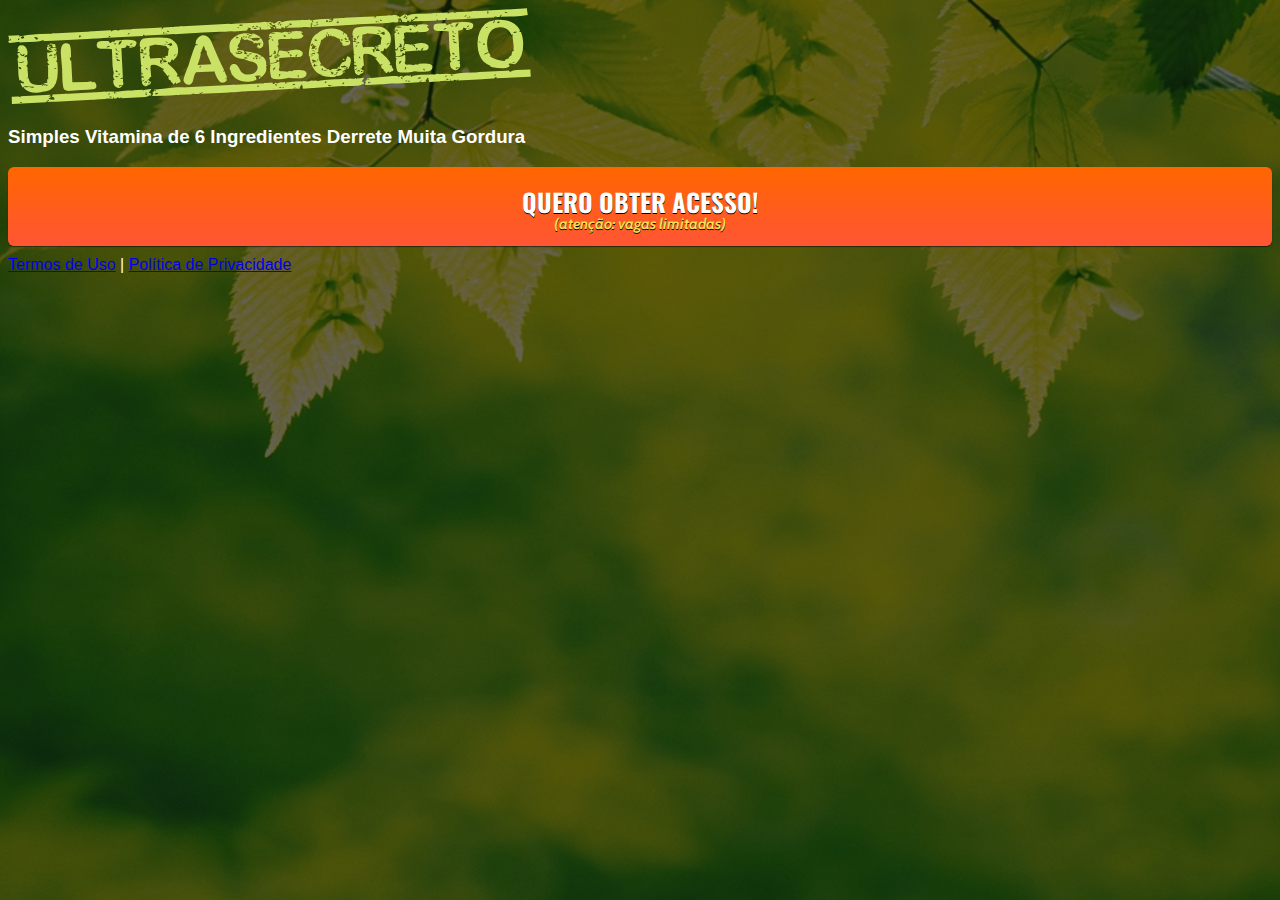
<file: index.html>
<!DOCTYPE html>
<html lang="pt-br">
  <head>
    <meta charset="utf-8">
    <meta name="viewport" content="width=device-width, initial-scale=1, shrink-to-fit=no">

    <link rel="stylesheet" href="https://stackpath.bootstrapcdn.com/bootstrap/4.1.3/css/bootstrap.min.css" integrity="sha384-MCw98/SFnGE8fJT3GXwEOngsV7Zt27NXFoaoApmYm81iuXoPkFOJwJ8ERdknLPMO" crossorigin="anonymous">

    <link rel="preconnect" href="https://fonts.googleapis.com">
    <link rel="preconnect" href="https://fonts.gstatic.com" crossorigin>
    <link href="https://fonts.googleapis.com/css2?family=Cabin:ital,wght@0,400;0,500;0,600;0,700;1,400;1,500;1,600;1,700&family=Dosis:wght@200;300;400;500;600;700;800&family=Oswald:wght@200;300;400;500;600;700&family=Signika:wght@300;400;500;600;700&display=swap" rel="stylesheet">

    <link rel="stylesheet" href="./assets/css/com.css">

    <!-- Título da Página -->
    <title>Protocolo Zero Barriga</title>
    
    <style type="text/css">
      body {
        color: white;
        background-image: url("assets/img/bg.jpeg");
        background-color: rgba(0, 0, 0, 0.6);
        background-position: center;
        background-size: cover;
        background-attachment: fixed;
        background-blend-mode: darken;
      }
    </style>

  </head>
  <body>
    
    <header class="py-4">
      <div class="container">
        <div class="row justify-content-center">
          <div class="col-lg-8 text-center">
            <!-- Imagem Ultrasecreto -->
            <img class="img-fluid" src="./assets/img/ultrasecreto.svg">

            <!-- Headline -->
            <h3 class="my-4"><b>Simples Vitamina de 6 Ingredientes Derrete Muita Gordura</b></h3>

            <!-- VSL -->
            <script type="text/javascript" id="scr_6226ac18aa8f7e000965d88e">var s=document.createElement("script");s.src="https://cdn.converteai.net/8b03b5e9-1e95-4b45-9063-037ac9b350ab/players/6226ac18aa8f7e000965d88e/player.js",s.async=!0,document.head.appendChild(s);</script>

            <!-- Botão -->
            <div id="cta1" class="mt-4 d-none">
              <a href="https://pay.kiwify.com.br/8yj82EU" class="a-btn" style="text-decoration: none;">
                <span class="span-btn">QUERO OBTER ACESSO!</span>
                <span class="span-btn2">(atenção: vagas limitadas)</span>
              </a>
            </div>

            <!-- Termos de Uso e Política de Privacidade -->
            <div class="text-white mt-4"><a href="termos.html" class="text-white">Termos de Uso</a> | <a href="privacidade.html" class="text-white">Política de Privacidade</a></div>
          </div>
        </div>
      </div>
    </header>

    <script type="text/javascript">
      setTimeout(() => {document.getElementById("cta1").classList.remove("d-none")}, 1637000); // temporização da Call to Action (em milissegundos)
    </script>

    <script src="https://code.jquery.com/jquery-3.3.1.slim.min.js" integrity="sha384-q8i/X+965DzO0rT7abK41JStQIAqVgRVzpbzo5smXKp4YfRvH+8abtTE1Pi6jizo" crossorigin="anonymous"></script>
    <script src="https://cdnjs.cloudflare.com/ajax/libs/popper.js/1.14.3/umd/popper.min.js" integrity="sha384-ZMP7rVo3mIykV+2+9J3UJ46jBk0WLaUAdn689aCwoqbBJiSnjAK/l8WvCWPIPm49" crossorigin="anonymous"></script>
    <script src="https://stackpath.bootstrapcdn.com/bootstrap/4.1.3/js/bootstrap.min.js" integrity="sha384-ChfqqxuZUCnJSK3+MXmPNIyE6ZbWh2IMqE241rYiqJxyMiZ6OW/JmZQ5stwEULTy" crossorigin="anonymous"></script>
    <script src="./assets/js/com.js"></script>
  </body>
</html>
</file>
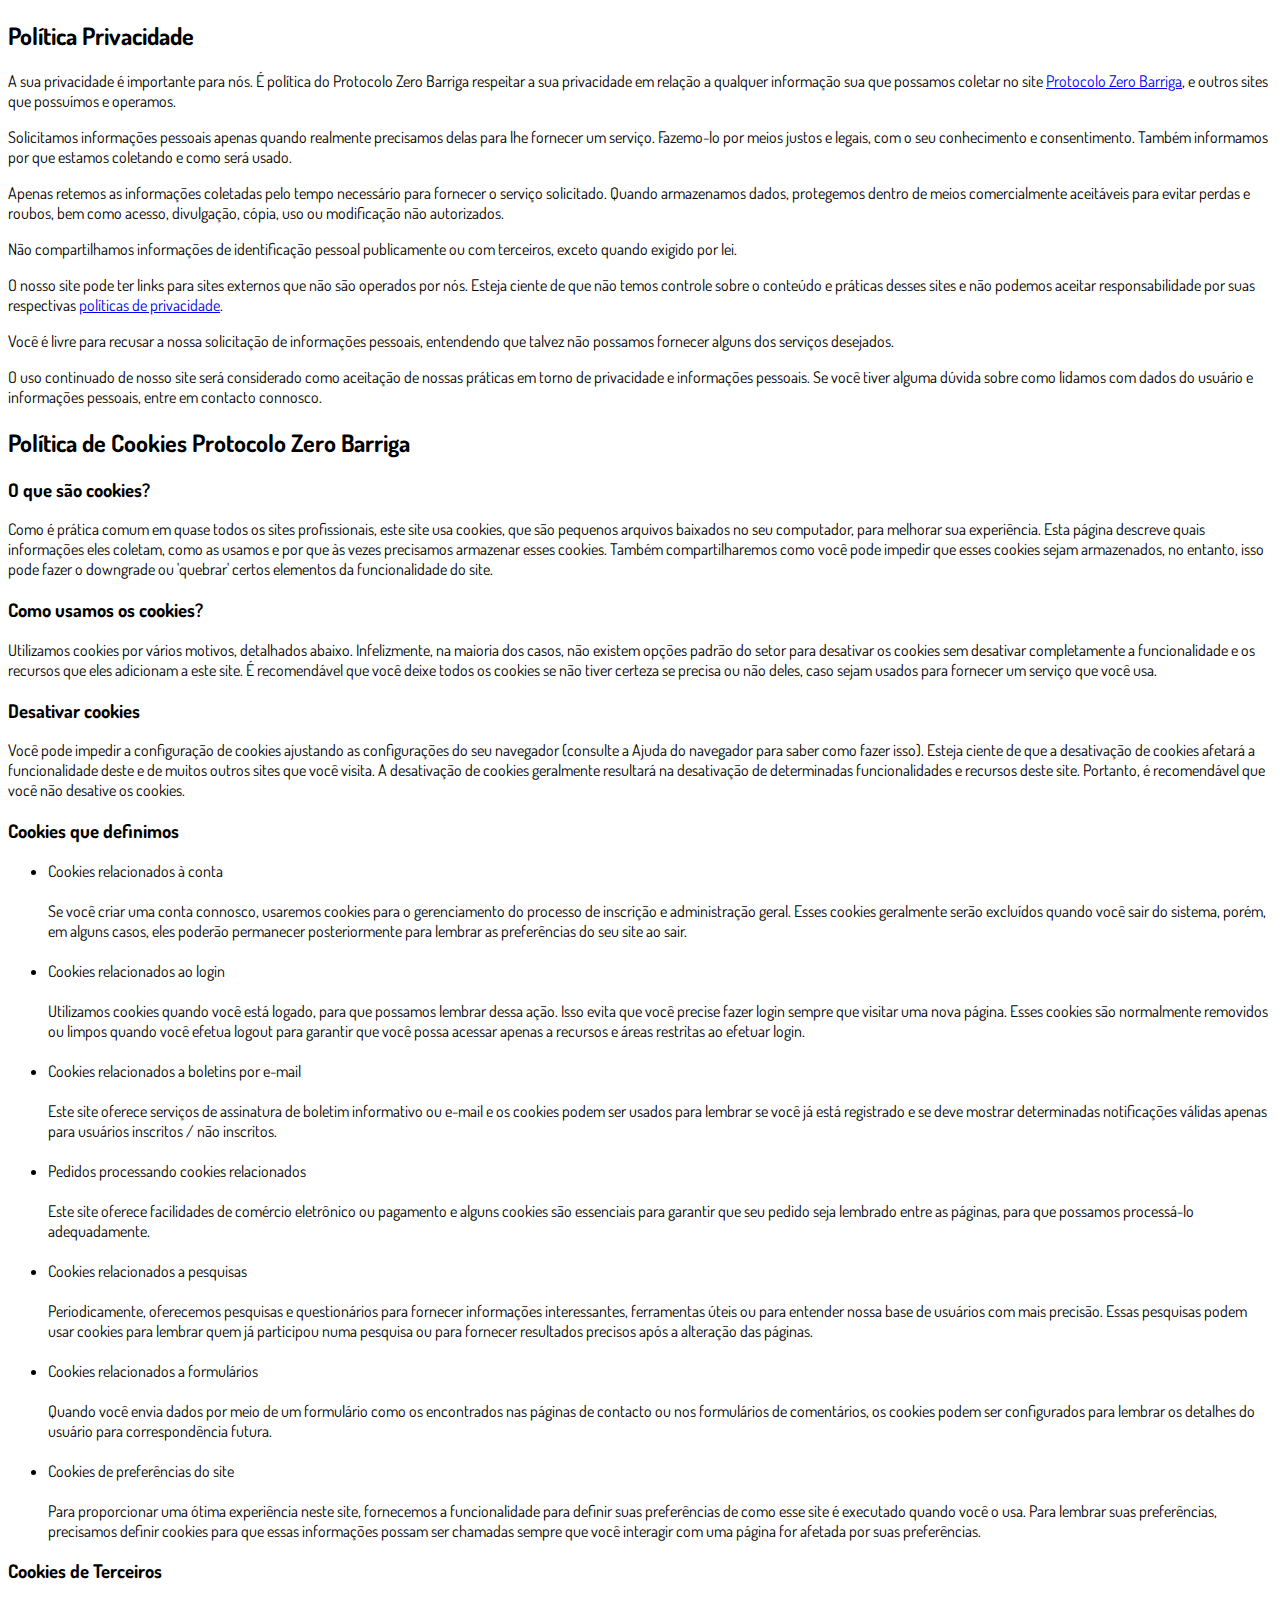
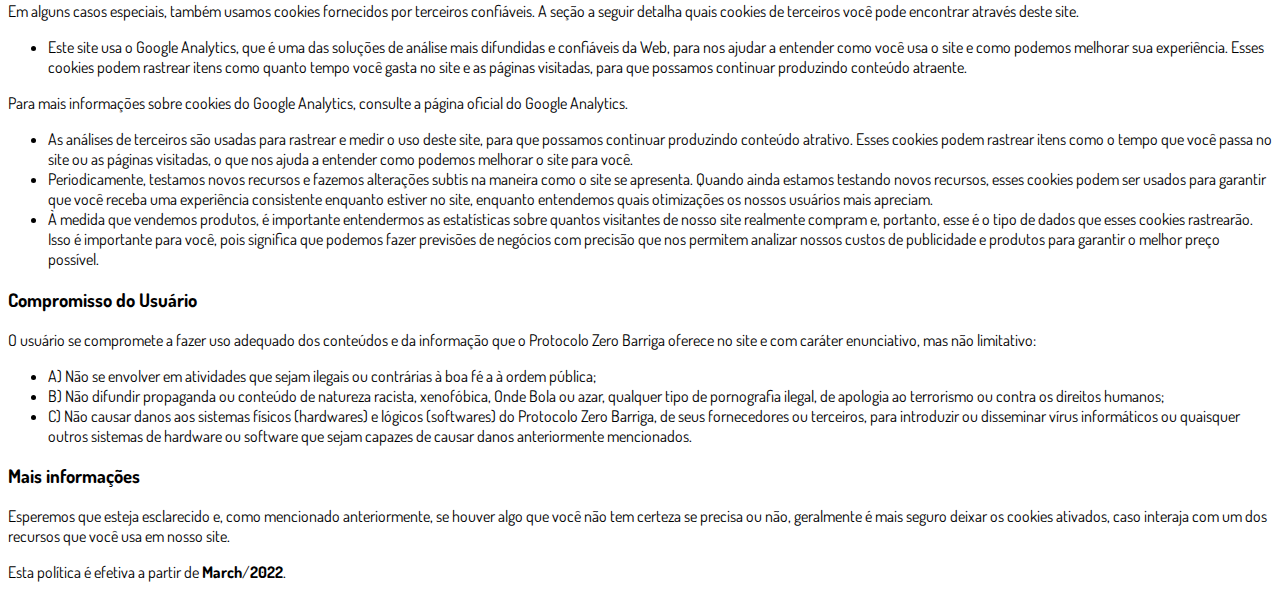
<file: privacidade.html>
<!DOCTYPE html>
<html lang="pt-br">
  <head>
    <meta charset="utf-8">
    <meta name="viewport" content="width=device-width, initial-scale=1, shrink-to-fit=no">

    <link rel="stylesheet" href="https://stackpath.bootstrapcdn.com/bootstrap/4.1.3/css/bootstrap.min.css" integrity="sha384-MCw98/SFnGE8fJT3GXwEOngsV7Zt27NXFoaoApmYm81iuXoPkFOJwJ8ERdknLPMO" crossorigin="anonymous">

    <link rel="preconnect" href="https://fonts.googleapis.com">
    <link rel="preconnect" href="https://fonts.gstatic.com" crossorigin>
    <link href="https://fonts.googleapis.com/css2?family=Dosis:wght@200;300;400;500;600;700;800&display=swap" rel="stylesheet">
    
    <!-- Ícone da Página -->
    <link rel="shortcut icon" type="image/jpg" href="./assets/img/favicon.png">

    <!-- Título da Página -->
    <title>Política de Privacidade | Protocolo Zero Barriga</title>
    
    <style type="text/css">
      body {
        font-family: 'Dosis', sans-serif;
      }
    </style>

  </head>
  <body>
    
    <div class="container py-5">
      <div class="row justify-content-center">
        <div class="col-lg-8">
          <h2>Política Privacidade</h2>                    <p>A sua privacidade é importante para nós. É política do Protocolo Zero Barriga respeitar a sua privacidade em relação a qualquer informação sua que possamos coletar no site <a href="#">Protocolo Zero Barriga</a>, e outros sites que possuímos e operamos.</p>                    <p>Solicitamos informações pessoais apenas quando realmente precisamos delas para lhe fornecer um serviço. Fazemo-lo por meios justos e legais, com o seu conhecimento e consentimento. Também informamos por que estamos coletando e como será usado.                    </p>                    <p>Apenas retemos as informações coletadas pelo tempo necessário para fornecer o serviço solicitado. Quando armazenamos dados, protegemos dentro de meios comercialmente aceitáveis ​​para evitar perdas e roubos, bem como acesso, divulgação, cópia, uso ou                        modificação não autorizados.</p>                    <p>Não compartilhamos informações de identificação pessoal publicamente ou com terceiros, exceto quando exigido por lei.</p>                    <p>O nosso site pode ter links para sites externos que não são operados por nós. Esteja ciente de que não temos controle sobre o conteúdo e práticas desses sites e não podemos aceitar responsabilidade por suas respectivas <a href='https://politicaprivacidade.com' target='_BLANK'>políticas de privacidade</a>.                    </p>                    <p>Você é livre para recusar a nossa solicitação de informações pessoais, entendendo que talvez não possamos fornecer alguns dos serviços desejados.</p>                    <p>O uso continuado de nosso site será considerado como aceitação de nossas práticas em torno de privacidade e informações pessoais. Se você tiver alguma dúvida sobre como lidamos com dados do usuário e informações pessoais, entre em contacto connosco.</p>                    <h2>Política de Cookies Protocolo Zero Barriga</h2>                    <h3>O que são cookies?</h3>                    <p>Como é prática comum em quase todos os sites profissionais, este site usa cookies, que são pequenos arquivos baixados no seu computador, para melhorar sua experiência. Esta página descreve quais informações eles coletam, como as usamos e por que às vezes                        precisamos armazenar esses cookies. Também compartilharemos como você pode impedir que esses cookies sejam armazenados, no entanto, isso pode fazer o downgrade ou 'quebrar' certos elementos da funcionalidade do site.</p>                    <h3>Como usamos os cookies?</h3>                    <p>Utilizamos cookies por vários motivos, detalhados abaixo. Infelizmente, na maioria dos casos, não existem opções padrão do setor para desativar os cookies sem desativar completamente a funcionalidade e os recursos que eles adicionam a este site. É recomendável                        que você deixe todos os cookies se não tiver certeza se precisa ou não deles, caso sejam usados ​​para fornecer um serviço que você usa.</p>                    <h3>Desativar cookies</h3>                    <p>Você pode impedir a configuração de cookies ajustando as configurações do seu navegador (consulte a Ajuda do navegador para saber como fazer isso). Esteja ciente de que a desativação de cookies afetará a funcionalidade deste e de muitos outros sites que                        você visita. A desativação de cookies geralmente resultará na desativação de determinadas funcionalidades e recursos deste site. Portanto, é recomendável que você não desative os cookies.</p>                    <h3>Cookies que definimos</h3>                    <ul>                        <li>                            Cookies relacionados à conta<br><br> Se você criar uma conta connosco, usaremos cookies para o gerenciamento do processo de inscrição e administração geral. Esses cookies geralmente serão excluídos quando você sair do sistema, porém, em alguns                            casos, eles poderão permanecer posteriormente para lembrar as preferências do seu site ao sair.<br><br>                        </li>                        <li>                            Cookies relacionados ao login<br><br> Utilizamos cookies quando você está logado, para que possamos lembrar dessa ação. Isso evita que você precise fazer login sempre que visitar uma nova página. Esses cookies são normalmente removidos ou limpos                            quando você efetua logout para garantir que você possa acessar apenas a recursos e áreas restritas ao efetuar login.<br><br>                        </li>                        <li>                            Cookies relacionados a boletins por e-mail<br><br> Este site oferece serviços de assinatura de boletim informativo ou e-mail e os cookies podem ser usados ​​para lembrar se você já está registrado e se deve mostrar determinadas notificações                            válidas apenas para usuários inscritos / não inscritos.<br><br>                        </li>                        <li>                            Pedidos processando cookies relacionados<br><br> Este site oferece facilidades de comércio eletrônico ou pagamento e alguns cookies são essenciais para garantir que seu pedido seja lembrado entre as páginas, para que possamos processá-lo adequadamente.<br><br>                        </li>                        <li>                            Cookies relacionados a pesquisas<br><br> Periodicamente, oferecemos pesquisas e questionários para fornecer informações interessantes, ferramentas úteis ou para entender nossa base de usuários com mais precisão. Essas pesquisas podem usar cookies                            para lembrar quem já participou numa pesquisa ou para fornecer resultados precisos após a alteração das páginas.<br><br>                        </li>                        <li>                            Cookies relacionados a formulários<br><br> Quando você envia dados por meio de um formulário como os encontrados nas páginas de contacto ou nos formulários de comentários, os cookies podem ser configurados para lembrar os detalhes do usuário                            para correspondência futura.<br><br>                        </li>                        <li>                            Cookies de preferências do site<br><br> Para proporcionar uma ótima experiência neste site, fornecemos a funcionalidade para definir suas preferências de como esse site é executado quando você o usa. Para lembrar suas preferências, precisamos                            definir cookies para que essas informações possam ser chamadas sempre que você interagir com uma página for afetada por suas preferências.<br>                        </li>                    </ul>                    <h3>Cookies de Terceiros</h3>                    <p>Em alguns casos especiais, também usamos cookies fornecidos por terceiros confiáveis. A seção a seguir detalha quais cookies de terceiros você pode encontrar através deste site.</p>                    <ul>                        <li>                            Este site usa o Google Analytics, que é uma das soluções de análise mais difundidas e confiáveis ​​da Web, para nos ajudar a entender como você usa o site e como podemos melhorar sua experiência. Esses cookies podem rastrear itens como quanto tempo                            você gasta no site e as páginas visitadas, para que possamos continuar produzindo conteúdo atraente.                        </li>                    </ul>                    <p>Para mais informações sobre cookies do Google Analytics, consulte a página oficial do Google Analytics.</p>                    <ul>                        <li>                            As análises de terceiros são usadas para rastrear e medir o uso deste site, para que possamos continuar produzindo conteúdo atrativo. Esses cookies podem rastrear itens como o tempo que você passa no site ou as páginas visitadas, o que nos ajuda a entender                            como podemos melhorar o site para você.</li>                        <li>                            Periodicamente, testamos novos recursos e fazemos alterações subtis na maneira como o site se apresenta. Quando ainda estamos testando novos recursos, esses cookies podem ser usados ​​para garantir que você receba uma experiência consistente enquanto                            estiver no site, enquanto entendemos quais otimizações os nossos usuários mais apreciam.</li>                        <li>                            À medida que vendemos produtos, é importante entendermos as estatísticas sobre quantos visitantes de nosso site realmente compram e, portanto, esse é o tipo de dados que esses cookies rastrearão. Isso é importante para você, pois significa que podemos                            fazer previsões de negócios com precisão que nos permitem analizar nossos custos de publicidade e produtos para garantir o melhor preço possível.</li>                                            </ul>                    <h3>Compromisso do Usuário</h3>                                <p>O usuário se compromete a fazer uso adequado dos conteúdos e da informação que o Protocolo Zero Barriga oferece no site e com caráter enunciativo, mas não limitativo:</p>                                        <ul>                        <li>A) Não se envolver em atividades que sejam ilegais ou contrárias à boa fé a à ordem pública;</li>                        <li>B) Não difundir propaganda ou conteúdo de natureza racista, xenofóbica, <a style='color: inherit !important; text-decoration:none !important;' href='https://ondeapostar.pt/onde-da-a-bola/'>Onde Bola</a> ou azar, qualquer tipo de pornografia ilegal, de apologia ao terrorismo ou contra os direitos humanos;</li>                        <li>C) Não causar danos aos sistemas físicos (hardwares) e lógicos (softwares) do Protocolo Zero Barriga, de seus fornecedores ou terceiros, para introduzir ou disseminar vírus informáticos ou quaisquer outros sistemas de hardware ou software que sejam capazes de causar danos anteriormente mencionados.</li>                    </ul>                                        <h3>Mais informações</h3>                    <p>Esperemos que esteja esclarecido e, como mencionado anteriormente, se houver algo que você não tem certeza se precisa ou não, geralmente é mais seguro deixar os cookies ativados, caso interaja com um dos recursos que você usa em nosso site.</p>                    <p>Esta política é efetiva a partir de <strong>March</strong>/<strong>2022</strong>.</p>
        </div>
      </div>
    </div>

    <script src="https://code.jquery.com/jquery-3.3.1.slim.min.js" integrity="sha384-q8i/X+965DzO0rT7abK41JStQIAqVgRVzpbzo5smXKp4YfRvH+8abtTE1Pi6jizo" crossorigin="anonymous"></script>
    <script src="https://cdnjs.cloudflare.com/ajax/libs/popper.js/1.14.3/umd/popper.min.js" integrity="sha384-ZMP7rVo3mIykV+2+9J3UJ46jBk0WLaUAdn689aCwoqbBJiSnjAK/l8WvCWPIPm49" crossorigin="anonymous"></script>
    <script src="https://stackpath.bootstrapcdn.com/bootstrap/4.1.3/js/bootstrap.min.js" integrity="sha384-ChfqqxuZUCnJSK3+MXmPNIyE6ZbWh2IMqE241rYiqJxyMiZ6OW/JmZQ5stwEULTy" crossorigin="anonymous"></script>
  </body>
</html>
</file>
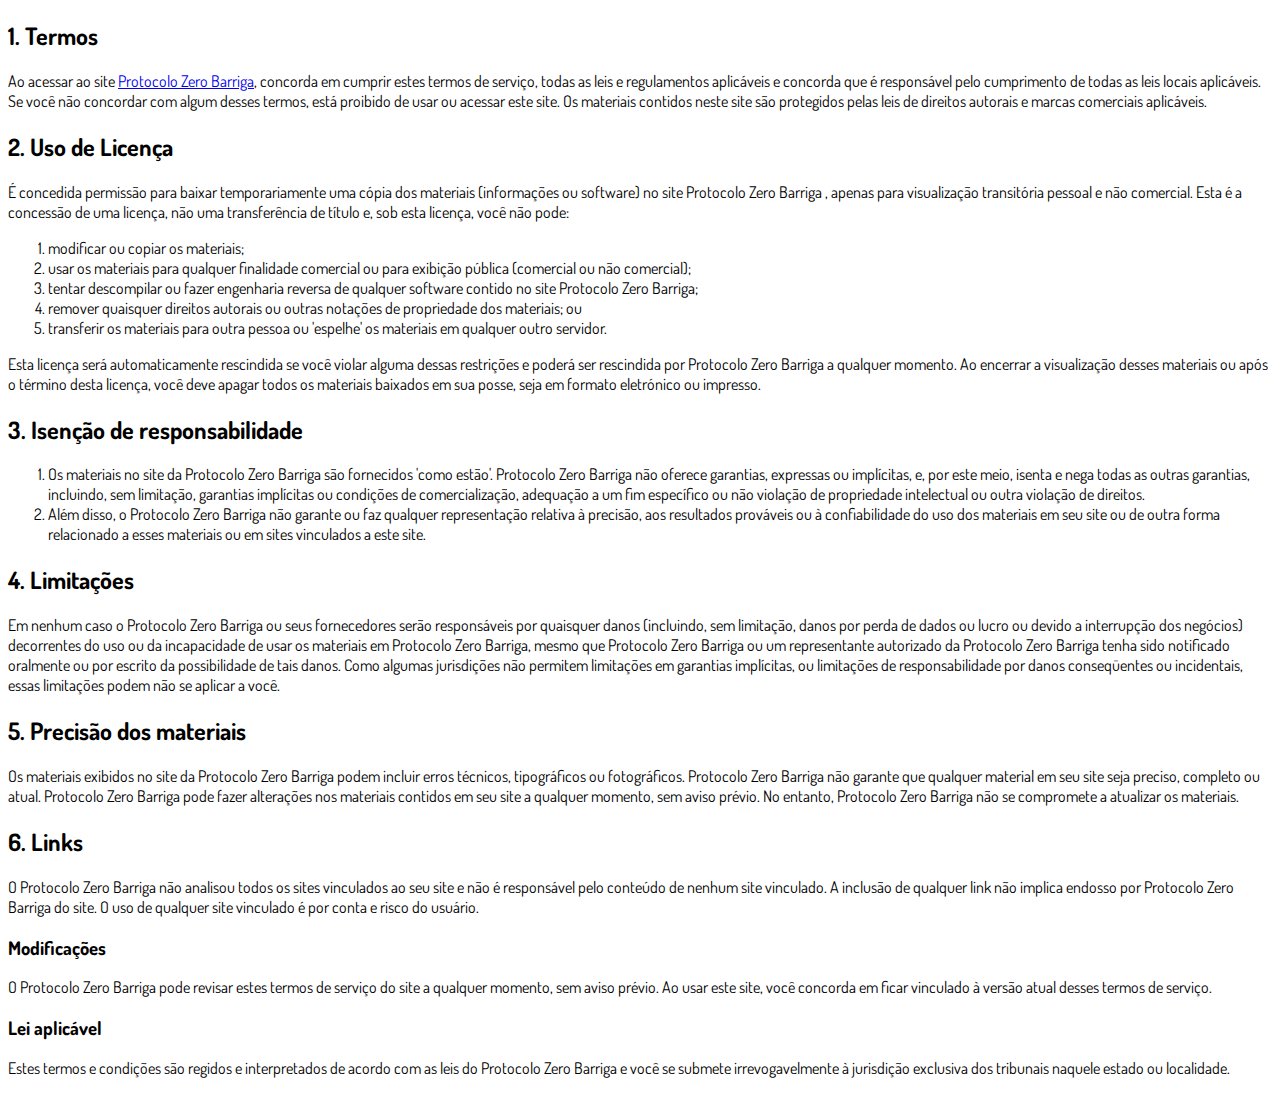
<file: termos.html>
<!DOCTYPE html>
<html lang="pt-br">
  <head>
    <meta charset="utf-8">
    <meta name="viewport" content="width=device-width, initial-scale=1, shrink-to-fit=no">

    <link rel="stylesheet" href="https://stackpath.bootstrapcdn.com/bootstrap/4.1.3/css/bootstrap.min.css" integrity="sha384-MCw98/SFnGE8fJT3GXwEOngsV7Zt27NXFoaoApmYm81iuXoPkFOJwJ8ERdknLPMO" crossorigin="anonymous">

    <link rel="preconnect" href="https://fonts.googleapis.com">
    <link rel="preconnect" href="https://fonts.gstatic.com" crossorigin>
    <link href="https://fonts.googleapis.com/css2?family=Dosis:wght@200;300;400;500;600;700;800&display=swap" rel="stylesheet">
    
    <!-- Ícone da Página -->
    <link rel="shortcut icon" type="image/jpg" href="./assets/img/favicon.png">

    <!-- Título da Página -->
    <title>Termos de Uso | Protocolo Zero Barriga</title>
    
    <style type="text/css">
      body {
        font-family: 'Dosis', sans-serif;
      }
    </style>

  </head>
  <body>
    
    <div class="container py-5">
      <div class="row justify-content-center">
        <div class="col-lg-8">
          <h2>1. Termos</h2>            <p>Ao acessar ao site <a href='#'>Protocolo Zero Barriga</a>, concorda em cumprir estes termos de serviço, todas as leis e regulamentos aplicáveis ​​e concorda que é responsável pelo cumprimento de todas as leis locais aplicáveis. Se você não concordar com algum                desses termos, está proibido de usar ou acessar este site. Os materiais contidos neste site são protegidos pelas leis de direitos autorais e marcas comerciais aplicáveis.</p>            <h2>2. Uso de Licença</h2>            <p>É concedida permissão para baixar temporariamente uma cópia dos materiais (informações ou software) no site Protocolo Zero Barriga , apenas para visualização transitória pessoal e não comercial. Esta é a concessão de uma licença, não uma transferência de título e,                sob esta licença, você não pode: </p>            <ol>            <li>modificar ou copiar os materiais;  </li>            <li>usar os materiais para qualquer finalidade comercial ou para exibição pública (comercial ou não comercial);  </li>            <li>tentar descompilar ou fazer engenharia reversa de qualquer software contido no site Protocolo Zero Barriga;  </li>            <li>remover quaisquer direitos autorais ou outras notações de propriedade dos materiais; ou  </li>            <li>transferir os materiais para outra pessoa ou 'espelhe' os materiais em qualquer outro servidor.</li>            </ol>            <p>Esta licença será automaticamente rescindida se você violar alguma dessas restrições e poderá ser rescindida por Protocolo Zero Barriga a qualquer momento. Ao encerrar a visualização desses materiais ou após o término desta licença, você deve apagar todos os materiais                baixados em sua posse, seja em formato eletrónico ou impresso.</p>            <h2>3. Isenção de responsabilidade</h2>            <ol>            <li>Os materiais no site da Protocolo Zero Barriga são fornecidos 'como estão'. Protocolo Zero Barriga não oferece garantias, expressas ou implícitas, e, por este meio, isenta e nega todas as outras garantias, incluindo, sem limitação, garantias implícitas ou condições de comercialização,            adequação a um fim específico ou não violação de propriedade intelectual ou outra violação de direitos. </li>            <li>Além disso, o Protocolo Zero Barriga não garante ou faz qualquer representação relativa à precisão, aos resultados prováveis ​​ou à confiabilidade do uso dos            materiais em seu site ou de outra forma relacionado a esses materiais ou em sites vinculados a este site.</li>            </ol>            <h2>4. Limitações</h2>            <p>Em nenhum caso o Protocolo Zero Barriga ou seus fornecedores serão responsáveis ​​por quaisquer danos (incluindo, sem limitação, danos por perda de dados ou lucro ou devido a interrupção dos negócios) decorrentes do uso ou da incapacidade de usar os materiais em Protocolo Zero Barriga,                mesmo que Protocolo Zero Barriga ou um representante autorizado da Protocolo Zero Barriga tenha sido notificado oralmente ou por escrito da possibilidade de tais danos. Como algumas jurisdições não permitem limitações em garantias implícitas, ou limitações de responsabilidade                por danos conseqüentes ou incidentais, essas limitações podem não se aplicar a você.</p>            <h2>5. Precisão dos materiais</h2>            <p>Os materiais exibidos no site da Protocolo Zero Barriga podem incluir erros técnicos, tipográficos ou fotográficos. Protocolo Zero Barriga não garante que qualquer material em seu site seja preciso, completo ou atual. Protocolo Zero Barriga pode fazer alterações nos materiais contidos em seu                site a qualquer momento, sem aviso prévio. No entanto, Protocolo Zero Barriga não se compromete a atualizar os materiais.</p>            <h2>6. Links</h2>            <p>O Protocolo Zero Barriga não analisou todos os sites vinculados ao seu site e não é responsável pelo conteúdo de nenhum site vinculado. A inclusão de qualquer link não implica endosso por Protocolo Zero Barriga do site. O uso de qualquer site vinculado é por conta e risco do usuário.</p>            </p>            <h3>Modificações</h3>            <p>O Protocolo Zero Barriga pode revisar estes termos de serviço do site a qualquer momento, sem aviso prévio. Ao usar este site, você concorda em ficar vinculado à versão atual desses termos de serviço.</p>            <h3>Lei aplicável</h3>            <p>Estes termos e condições são regidos e interpretados de acordo com as leis do Protocolo Zero Barriga e você se submete irrevogavelmente à jurisdição exclusiva dos tribunais naquele estado ou localidade.</p>
        </div>
      </div>
    </div>

    <script src="https://code.jquery.com/jquery-3.3.1.slim.min.js" integrity="sha384-q8i/X+965DzO0rT7abK41JStQIAqVgRVzpbzo5smXKp4YfRvH+8abtTE1Pi6jizo" crossorigin="anonymous"></script>
    <script src="https://cdnjs.cloudflare.com/ajax/libs/popper.js/1.14.3/umd/popper.min.js" integrity="sha384-ZMP7rVo3mIykV+2+9J3UJ46jBk0WLaUAdn689aCwoqbBJiSnjAK/l8WvCWPIPm49" crossorigin="anonymous"></script>
    <script src="https://stackpath.bootstrapcdn.com/bootstrap/4.1.3/js/bootstrap.min.js" integrity="sha384-ChfqqxuZUCnJSK3+MXmPNIyE6ZbWh2IMqE241rYiqJxyMiZ6OW/JmZQ5stwEULTy" crossorigin="anonymous"></script>
  </body>
</html>
</file>
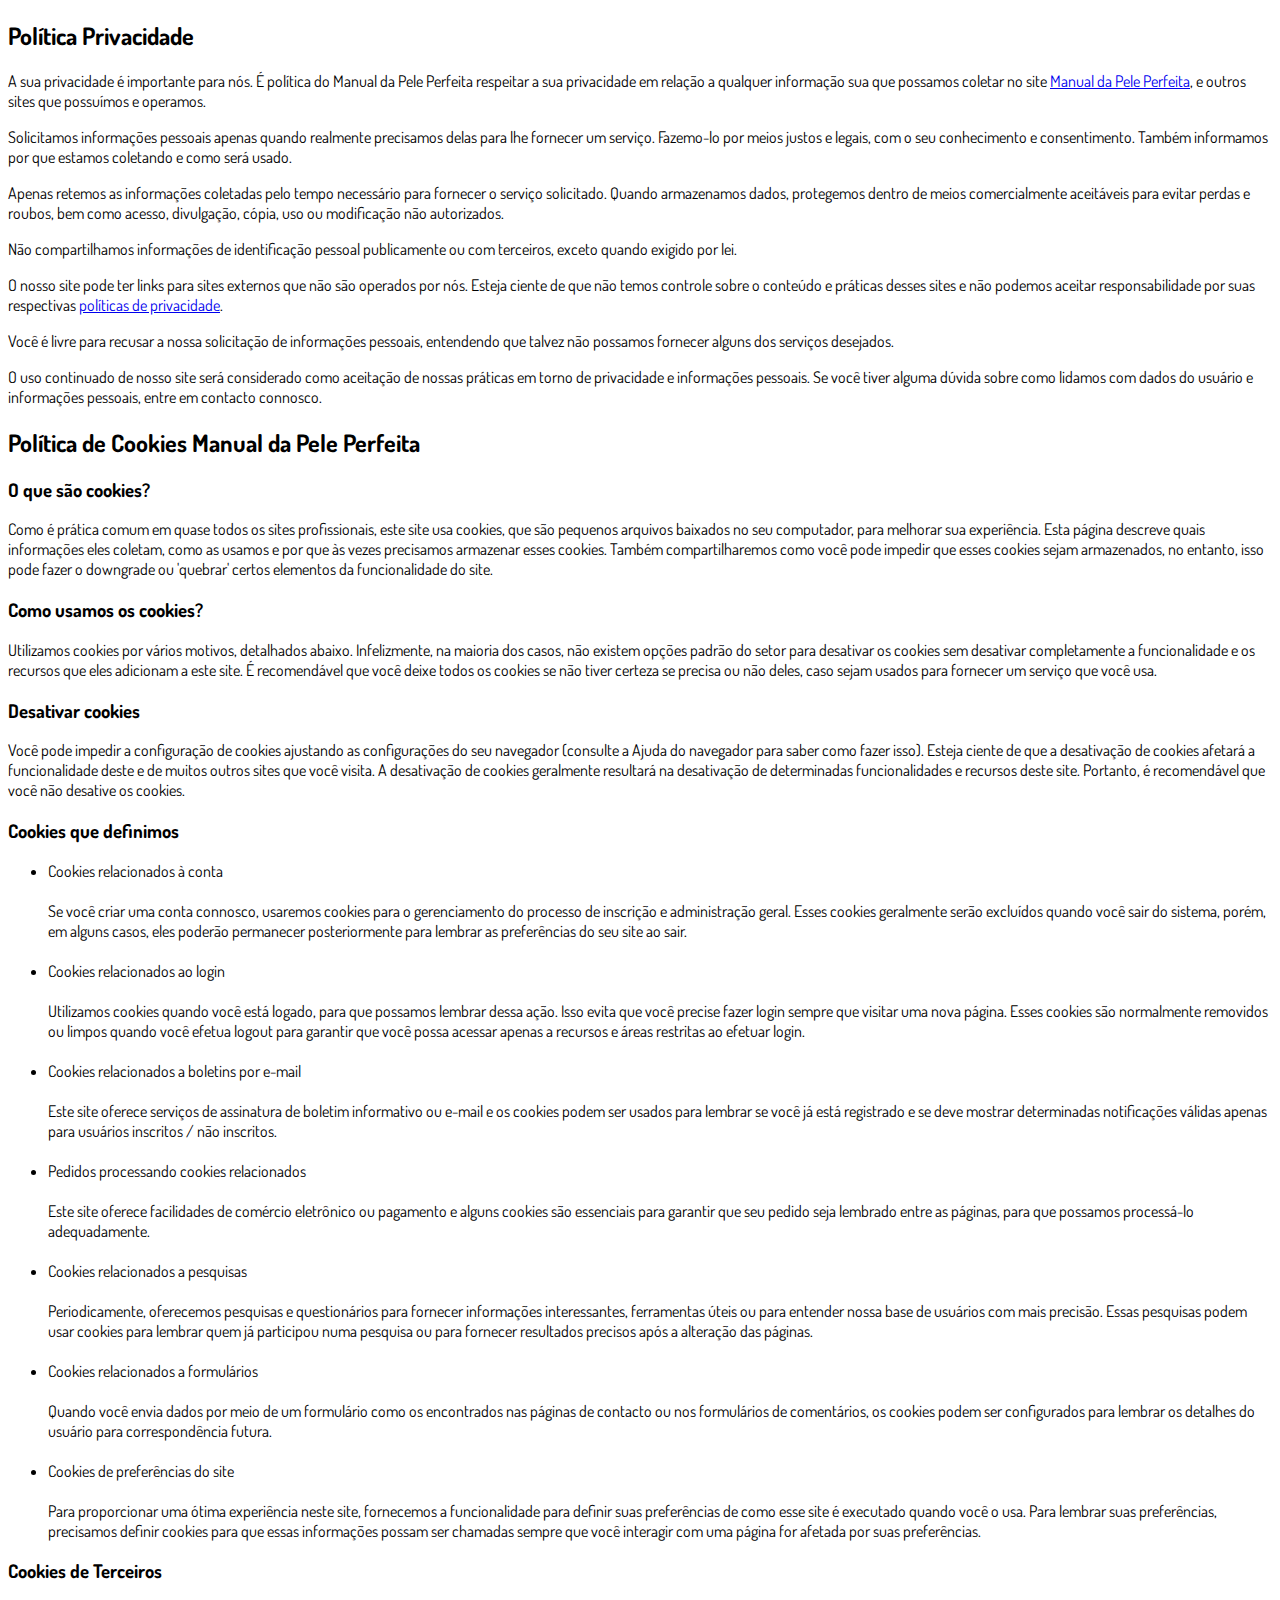
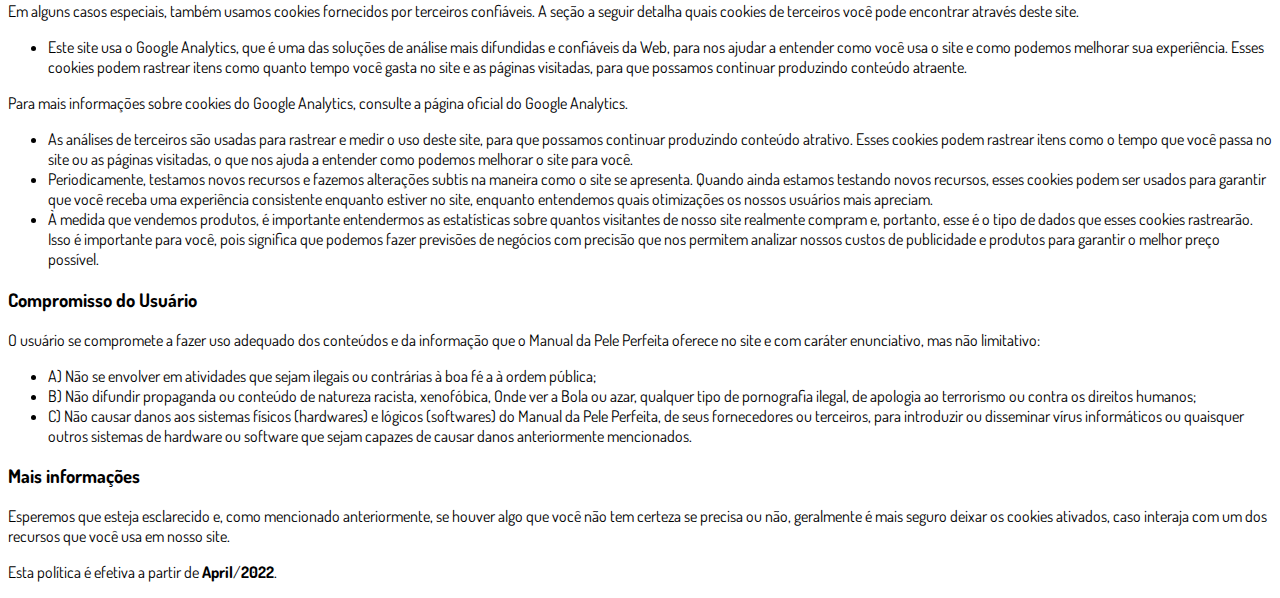
<file: IwARv2F/privacidade.html>
<!DOCTYPE html>
<html lang="pt-br">
  <head>
    <meta charset="utf-8">
    <meta name="viewport" content="width=device-width, initial-scale=1, shrink-to-fit=no">

    <link rel="stylesheet" href="https://stackpath.bootstrapcdn.com/bootstrap/4.1.3/css/bootstrap.min.css" integrity="sha384-MCw98/SFnGE8fJT3GXwEOngsV7Zt27NXFoaoApmYm81iuXoPkFOJwJ8ERdknLPMO" crossorigin="anonymous">

    <link rel="preconnect" href="https://fonts.googleapis.com">
    <link rel="preconnect" href="https://fonts.gstatic.com" crossorigin>
    <link href="https://fonts.googleapis.com/css2?family=Dosis:wght@200;300;400;500;600;700;800&display=swap" rel="stylesheet">
    
    <!-- Ícone da Página -->
    <link rel="shortcut icon" type="image/jpg" href="./assets/img/favicon.png">

    <!-- Título da Página -->
    <title>Política de Privacidade | Manual da Pele Perfeita</title>
    
    <style type="text/css">
      body {
        font-family: 'Dosis', sans-serif;
      }
    </style>

  </head>
  <body>
    
    <div class="container py-5">
      <div class="row justify-content-center">
        <div class="col-lg-8">
          <h2>Política Privacidade</h2>                    <p>A sua privacidade é importante para nós. É política do Manual da Pele Perfeita respeitar a sua privacidade em relação a qualquer informação sua que possamos coletar no site <a href=manualdapeleperfeita.online>Manual da Pele Perfeita</a>, e outros sites que possuímos e operamos.</p>                    <p>Solicitamos informações pessoais apenas quando realmente precisamos delas para lhe fornecer um serviço. Fazemo-lo por meios justos e legais, com o seu conhecimento e consentimento. Também informamos por que estamos coletando e como será usado.                    </p>                    <p>Apenas retemos as informações coletadas pelo tempo necessário para fornecer o serviço solicitado. Quando armazenamos dados, protegemos dentro de meios comercialmente aceitáveis ​​para evitar perdas e roubos, bem como acesso, divulgação, cópia, uso ou                        modificação não autorizados.</p>                    <p>Não compartilhamos informações de identificação pessoal publicamente ou com terceiros, exceto quando exigido por lei.</p>                    <p>O nosso site pode ter links para sites externos que não são operados por nós. Esteja ciente de que não temos controle sobre o conteúdo e práticas desses sites e não podemos aceitar responsabilidade por suas respectivas <a href='https://politicaprivacidade.com' target='_BLANK'>políticas de privacidade</a>.                    </p>                    <p>Você é livre para recusar a nossa solicitação de informações pessoais, entendendo que talvez não possamos fornecer alguns dos serviços desejados.</p>                    <p>O uso continuado de nosso site será considerado como aceitação de nossas práticas em torno de privacidade e informações pessoais. Se você tiver alguma dúvida sobre como lidamos com dados do usuário e informações pessoais, entre em contacto connosco.</p>                    <h2>Política de Cookies Manual da Pele Perfeita</h2>                    <h3>O que são cookies?</h3>                    <p>Como é prática comum em quase todos os sites profissionais, este site usa cookies, que são pequenos arquivos baixados no seu computador, para melhorar sua experiência. Esta página descreve quais informações eles coletam, como as usamos e por que às vezes                        precisamos armazenar esses cookies. Também compartilharemos como você pode impedir que esses cookies sejam armazenados, no entanto, isso pode fazer o downgrade ou 'quebrar' certos elementos da funcionalidade do site.</p>                    <h3>Como usamos os cookies?</h3>                    <p>Utilizamos cookies por vários motivos, detalhados abaixo. Infelizmente, na maioria dos casos, não existem opções padrão do setor para desativar os cookies sem desativar completamente a funcionalidade e os recursos que eles adicionam a este site. É recomendável                        que você deixe todos os cookies se não tiver certeza se precisa ou não deles, caso sejam usados ​​para fornecer um serviço que você usa.</p>                    <h3>Desativar cookies</h3>                    <p>Você pode impedir a configuração de cookies ajustando as configurações do seu navegador (consulte a Ajuda do navegador para saber como fazer isso). Esteja ciente de que a desativação de cookies afetará a funcionalidade deste e de muitos outros sites que                        você visita. A desativação de cookies geralmente resultará na desativação de determinadas funcionalidades e recursos deste site. Portanto, é recomendável que você não desative os cookies.</p>                    <h3>Cookies que definimos</h3>                    <ul>                        <li>                            Cookies relacionados à conta<br><br> Se você criar uma conta connosco, usaremos cookies para o gerenciamento do processo de inscrição e administração geral. Esses cookies geralmente serão excluídos quando você sair do sistema, porém, em alguns                            casos, eles poderão permanecer posteriormente para lembrar as preferências do seu site ao sair.<br><br>                        </li>                        <li>                            Cookies relacionados ao login<br><br> Utilizamos cookies quando você está logado, para que possamos lembrar dessa ação. Isso evita que você precise fazer login sempre que visitar uma nova página. Esses cookies são normalmente removidos ou limpos                            quando você efetua logout para garantir que você possa acessar apenas a recursos e áreas restritas ao efetuar login.<br><br>                        </li>                        <li>                            Cookies relacionados a boletins por e-mail<br><br> Este site oferece serviços de assinatura de boletim informativo ou e-mail e os cookies podem ser usados ​​para lembrar se você já está registrado e se deve mostrar determinadas notificações                            válidas apenas para usuários inscritos / não inscritos.<br><br>                        </li>                        <li>                            Pedidos processando cookies relacionados<br><br> Este site oferece facilidades de comércio eletrônico ou pagamento e alguns cookies são essenciais para garantir que seu pedido seja lembrado entre as páginas, para que possamos processá-lo adequadamente.<br><br>                        </li>                        <li>                            Cookies relacionados a pesquisas<br><br> Periodicamente, oferecemos pesquisas e questionários para fornecer informações interessantes, ferramentas úteis ou para entender nossa base de usuários com mais precisão. Essas pesquisas podem usar cookies                            para lembrar quem já participou numa pesquisa ou para fornecer resultados precisos após a alteração das páginas.<br><br>                        </li>                        <li>                            Cookies relacionados a formulários<br><br> Quando você envia dados por meio de um formulário como os encontrados nas páginas de contacto ou nos formulários de comentários, os cookies podem ser configurados para lembrar os detalhes do usuário                            para correspondência futura.<br><br>                        </li>                        <li>                            Cookies de preferências do site<br><br> Para proporcionar uma ótima experiência neste site, fornecemos a funcionalidade para definir suas preferências de como esse site é executado quando você o usa. Para lembrar suas preferências, precisamos                            definir cookies para que essas informações possam ser chamadas sempre que você interagir com uma página for afetada por suas preferências.<br>                        </li>                    </ul>                    <h3>Cookies de Terceiros</h3>                    <p>Em alguns casos especiais, também usamos cookies fornecidos por terceiros confiáveis. A seção a seguir detalha quais cookies de terceiros você pode encontrar através deste site.</p>                    <ul>                        <li>                            Este site usa o Google Analytics, que é uma das soluções de análise mais difundidas e confiáveis ​​da Web, para nos ajudar a entender como você usa o site e como podemos melhorar sua experiência. Esses cookies podem rastrear itens como quanto tempo                            você gasta no site e as páginas visitadas, para que possamos continuar produzindo conteúdo atraente.                        </li>                    </ul>                    <p>Para mais informações sobre cookies do Google Analytics, consulte a página oficial do Google Analytics.</p>                    <ul>                        <li>                            As análises de terceiros são usadas para rastrear e medir o uso deste site, para que possamos continuar produzindo conteúdo atrativo. Esses cookies podem rastrear itens como o tempo que você passa no site ou as páginas visitadas, o que nos ajuda a entender                            como podemos melhorar o site para você.</li>                        <li>                            Periodicamente, testamos novos recursos e fazemos alterações subtis na maneira como o site se apresenta. Quando ainda estamos testando novos recursos, esses cookies podem ser usados ​​para garantir que você receba uma experiência consistente enquanto                            estiver no site, enquanto entendemos quais otimizações os nossos usuários mais apreciam.</li>                        <li>                            À medida que vendemos produtos, é importante entendermos as estatísticas sobre quantos visitantes de nosso site realmente compram e, portanto, esse é o tipo de dados que esses cookies rastrearão. Isso é importante para você, pois significa que podemos                            fazer previsões de negócios com precisão que nos permitem analizar nossos custos de publicidade e produtos para garantir o melhor preço possível.</li>                                            </ul>                    <h3>Compromisso do Usuário</h3>                                <p>O usuário se compromete a fazer uso adequado dos conteúdos e da informação que o Manual da Pele Perfeita oferece no site e com caráter enunciativo, mas não limitativo:</p>                                        <ul>                        <li>A) Não se envolver em atividades que sejam ilegais ou contrárias à boa fé a à ordem pública;</li>                        <li>B) Não difundir propaganda ou conteúdo de natureza racista, xenofóbica, <a style='color: inherit !important; text-decoration:none !important;' href='https://ondeapostar.pt/onde-da-a-bola/'>Onde ver a Bola</a> ou azar, qualquer tipo de pornografia ilegal, de apologia ao terrorismo ou contra os direitos humanos;</li>                        <li>C) Não causar danos aos sistemas físicos (hardwares) e lógicos (softwares) do Manual da Pele Perfeita, de seus fornecedores ou terceiros, para introduzir ou disseminar vírus informáticos ou quaisquer outros sistemas de hardware ou software que sejam capazes de causar danos anteriormente mencionados.</li>                    </ul>                                        <h3>Mais informações</h3>                    <p>Esperemos que esteja esclarecido e, como mencionado anteriormente, se houver algo que você não tem certeza se precisa ou não, geralmente é mais seguro deixar os cookies ativados, caso interaja com um dos recursos que você usa em nosso site.</p>                    <p>Esta política é efetiva a partir de <strong>April</strong>/<strong>2022</strong>.</p>        </div>
      </div>
    </div>

    <script src="https://code.jquery.com/jquery-3.3.1.slim.min.js" integrity="sha384-q8i/X+965DzO0rT7abK41JStQIAqVgRVzpbzo5smXKp4YfRvH+8abtTE1Pi6jizo" crossorigin="anonymous"></script>
    <script src="https://cdnjs.cloudflare.com/ajax/libs/popper.js/1.14.3/umd/popper.min.js" integrity="sha384-ZMP7rVo3mIykV+2+9J3UJ46jBk0WLaUAdn689aCwoqbBJiSnjAK/l8WvCWPIPm49" crossorigin="anonymous"></script>
    <script src="https://stackpath.bootstrapcdn.com/bootstrap/4.1.3/js/bootstrap.min.js" integrity="sha384-ChfqqxuZUCnJSK3+MXmPNIyE6ZbWh2IMqE241rYiqJxyMiZ6OW/JmZQ5stwEULTy" crossorigin="anonymous"></script>
  </body>
</html>
</file>
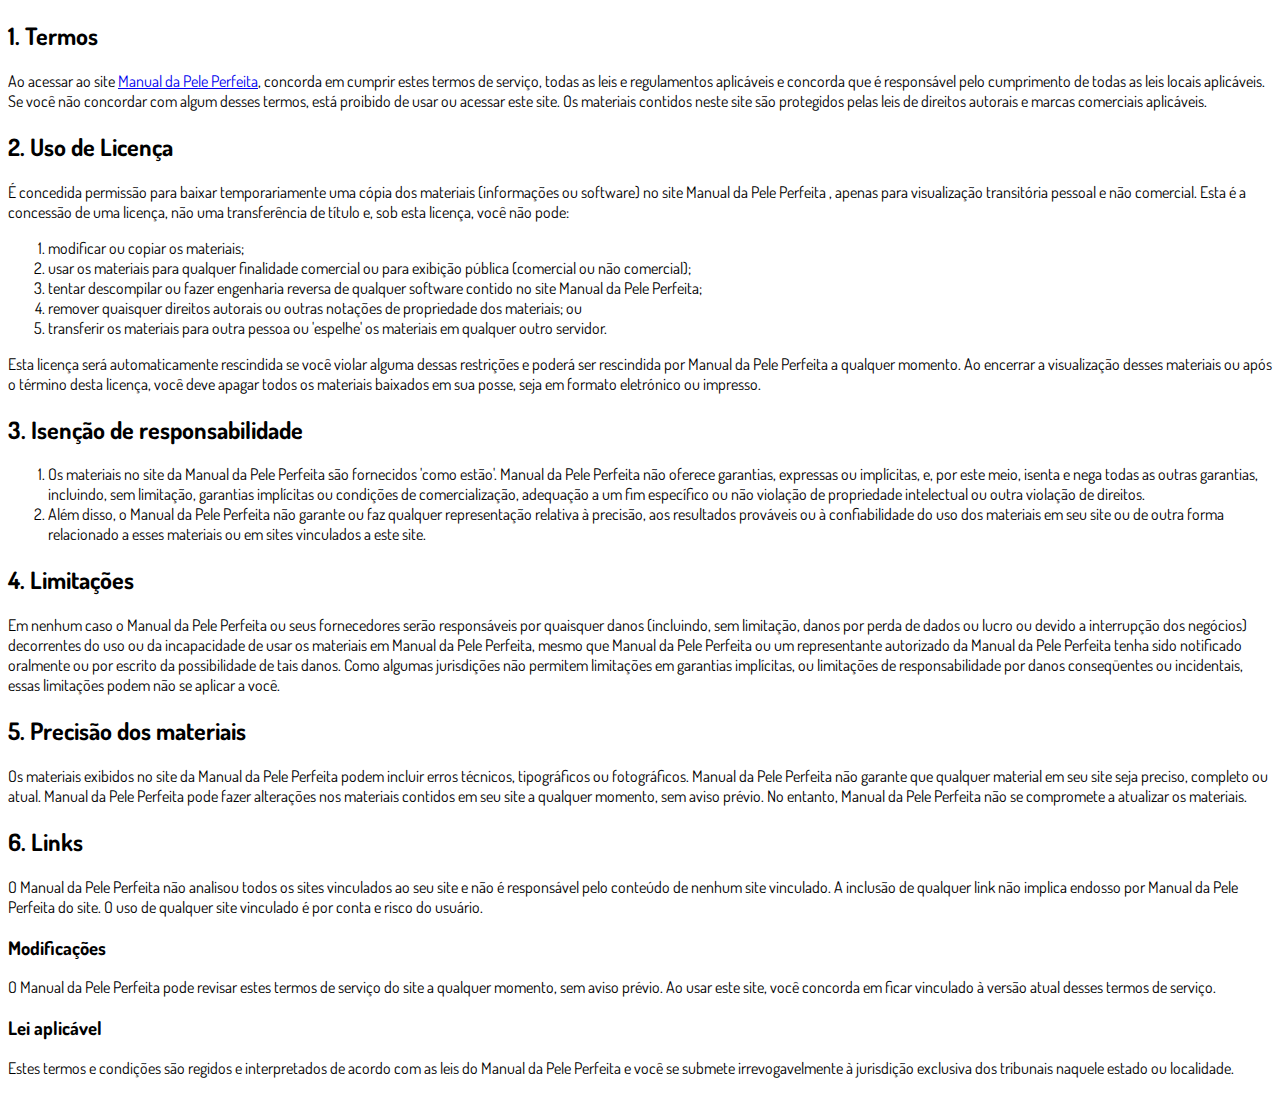
<file: IwARv2F/termos.html>
<!DOCTYPE html>
<html lang="pt-br">
  <head>
    <meta charset="utf-8">
    <meta name="viewport" content="width=device-width, initial-scale=1, shrink-to-fit=no">

    <link rel="stylesheet" href="https://stackpath.bootstrapcdn.com/bootstrap/4.1.3/css/bootstrap.min.css" integrity="sha384-MCw98/SFnGE8fJT3GXwEOngsV7Zt27NXFoaoApmYm81iuXoPkFOJwJ8ERdknLPMO" crossorigin="anonymous">

    <link rel="preconnect" href="https://fonts.googleapis.com">
    <link rel="preconnect" href="https://fonts.gstatic.com" crossorigin>
    <link href="https://fonts.googleapis.com/css2?family=Dosis:wght@200;300;400;500;600;700;800&display=swap" rel="stylesheet">
    
    <!-- Ícone da Página -->
    <link rel="shortcut icon" type="image/jpg" href="./assets/img/favicon.png">

    <!-- Título da Página -->
    <title>Termos de Uso | Manual da Pele Perfeita</title>
    
    <style type="text/css">
      body {
        font-family: 'Dosis', sans-serif;
      }
    </style>

  </head>
  <body>
    
    <div class="container py-5">
      <div class="row justify-content-center">
        <div class="col-lg-8">
          <h2>1. Termos</h2>            <p>Ao acessar ao site <a href='manualdapeleperfeita.online'>Manual da Pele Perfeita</a>, concorda em cumprir estes termos de serviço, todas as leis e regulamentos aplicáveis ​​e concorda que é responsável pelo cumprimento de todas as leis locais aplicáveis. Se você não concordar com algum                desses termos, está proibido de usar ou acessar este site. Os materiais contidos neste site são protegidos pelas leis de direitos autorais e marcas comerciais aplicáveis.</p>            <h2>2. Uso de Licença</h2>            <p>É concedida permissão para baixar temporariamente uma cópia dos materiais (informações ou software) no site Manual da Pele Perfeita , apenas para visualização transitória pessoal e não comercial. Esta é a concessão de uma licença, não uma transferência de título e,                sob esta licença, você não pode: </p>            <ol>            <li>modificar ou copiar os materiais;  </li>            <li>usar os materiais para qualquer finalidade comercial ou para exibição pública (comercial ou não comercial);  </li>            <li>tentar descompilar ou fazer engenharia reversa de qualquer software contido no site Manual da Pele Perfeita;  </li>            <li>remover quaisquer direitos autorais ou outras notações de propriedade dos materiais; ou  </li>            <li>transferir os materiais para outra pessoa ou 'espelhe' os materiais em qualquer outro servidor.</li>            </ol>            <p>Esta licença será automaticamente rescindida se você violar alguma dessas restrições e poderá ser rescindida por Manual da Pele Perfeita a qualquer momento. Ao encerrar a visualização desses materiais ou após o término desta licença, você deve apagar todos os materiais                baixados em sua posse, seja em formato eletrónico ou impresso.</p>            <h2>3. Isenção de responsabilidade</h2>            <ol>            <li>Os materiais no site da Manual da Pele Perfeita são fornecidos 'como estão'. Manual da Pele Perfeita não oferece garantias, expressas ou implícitas, e, por este meio, isenta e nega todas as outras garantias, incluindo, sem limitação, garantias implícitas ou condições de comercialização,            adequação a um fim específico ou não violação de propriedade intelectual ou outra violação de direitos. </li>            <li>Além disso, o Manual da Pele Perfeita não garante ou faz qualquer representação relativa à precisão, aos resultados prováveis ​​ou à confiabilidade do uso dos            materiais em seu site ou de outra forma relacionado a esses materiais ou em sites vinculados a este site.</li>            </ol>            <h2>4. Limitações</h2>            <p>Em nenhum caso o Manual da Pele Perfeita ou seus fornecedores serão responsáveis ​​por quaisquer danos (incluindo, sem limitação, danos por perda de dados ou lucro ou devido a interrupção dos negócios) decorrentes do uso ou da incapacidade de usar os materiais em Manual da Pele Perfeita,                mesmo que Manual da Pele Perfeita ou um representante autorizado da Manual da Pele Perfeita tenha sido notificado oralmente ou por escrito da possibilidade de tais danos. Como algumas jurisdições não permitem limitações em garantias implícitas, ou limitações de responsabilidade                por danos conseqüentes ou incidentais, essas limitações podem não se aplicar a você.</p>            <h2>5. Precisão dos materiais</h2>            <p>Os materiais exibidos no site da Manual da Pele Perfeita podem incluir erros técnicos, tipográficos ou fotográficos. Manual da Pele Perfeita não garante que qualquer material em seu site seja preciso, completo ou atual. Manual da Pele Perfeita pode fazer alterações nos materiais contidos em seu                site a qualquer momento, sem aviso prévio. No entanto, Manual da Pele Perfeita não se compromete a atualizar os materiais.</p>            <h2>6. Links</h2>            <p>O Manual da Pele Perfeita não analisou todos os sites vinculados ao seu site e não é responsável pelo conteúdo de nenhum site vinculado. A inclusão de qualquer link não implica endosso por Manual da Pele Perfeita do site. O uso de qualquer site vinculado é por conta e risco do usuário.</p>            </p>            <h3>Modificações</h3>            <p>O Manual da Pele Perfeita pode revisar estes termos de serviço do site a qualquer momento, sem aviso prévio. Ao usar este site, você concorda em ficar vinculado à versão atual desses termos de serviço.</p>            <h3>Lei aplicável</h3>            <p>Estes termos e condições são regidos e interpretados de acordo com as leis do Manual da Pele Perfeita e você se submete irrevogavelmente à jurisdição exclusiva dos tribunais naquele estado ou localidade.</p>        </div>
      </div>
    </div>

    <script src="https://code.jquery.com/jquery-3.3.1.slim.min.js" integrity="sha384-q8i/X+965DzO0rT7abK41JStQIAqVgRVzpbzo5smXKp4YfRvH+8abtTE1Pi6jizo" crossorigin="anonymous"></script>
    <script src="https://cdnjs.cloudflare.com/ajax/libs/popper.js/1.14.3/umd/popper.min.js" integrity="sha384-ZMP7rVo3mIykV+2+9J3UJ46jBk0WLaUAdn689aCwoqbBJiSnjAK/l8WvCWPIPm49" crossorigin="anonymous"></script>
    <script src="https://stackpath.bootstrapcdn.com/bootstrap/4.1.3/js/bootstrap.min.js" integrity="sha384-ChfqqxuZUCnJSK3+MXmPNIyE6ZbWh2IMqE241rYiqJxyMiZ6OW/JmZQ5stwEULTy" crossorigin="anonymous"></script>
  </body>
</html>
</file>
<file: assets/css/com.css>
@media (max-width: 768px) {
  .video-player {
    width: 100%;
    background: 0 0;
  }
  .video-player iframe {
    width: 100%;
    height: 100%;
    top: 0;
    margin: auto;
  }
  #frame {
    width: 100%;
    height: 100%;
    top: 0;
    margin: auto;
  }
}

* {
  font-family: helvetica, arial, sans-serif;
}

body {
  font-size: 16px;
}

.fb-comments {
  border: 1px solid #e9ebee;
  border-radius: 3px;
  padding: 0 15px;
  padding-bottom: 15px;
  margin: auto;
  position: relative;
  color: #4267b2;
}

.fb-comments-header {
  padding: 15px 0;
  border-bottom: 1px solid #e9ebee;
}

.fb-comments-header span {
  color: #000;
  font-weight: 700;
  font-size: 0.9em;
}

.fb-comments-comment {
  border: none;
  padding: 0;
  margin: 10px 0;
  width: 100%;
}

.fb-comments-reply-wrapper {
  margin-left: 60px;
  border-left: 1px dotted #e9ebee;
  padding-left: 5px;
}

tr,
td {
  border: none;
  margin: 0;
}

td {
  padding: 2.5px;
}

tr {
  padding: 2.5px 0;
}

.fb-comments-comment-img {
  vertical-align: top;
  width: 48px;
  padding-right: 5px;
}

.fb-comments-comment-img img {
  max-width: 48px;
  border-radius: 25px;
}

.fb-comments-comment-name {
  font-size: 0.85em;
}

.fb-comments-comment-name name {
  color: #365899;
  text-decoration: none;
  font-weight: 700;
  cursor: pointer;
  cursor: hand;
}

.fb-comments-comment-name name:hover {
  text-decoration: underline;
}

.fb-comments-comment-name occupation {
  color: #90949c;
}

.fb-comments-comment-text {
  font-size: 0.9em;
  color: #000;
  border-radius: 21px;
  background-color: #eaebef;
  padding: 10px 20px;
}

.fb-comments-comment-actions like,
.fb-comments-comment-actions reply {
  font-size: 0.75em;
  color: #4267b2;
  text-decoration: none;
  cursor: pointer;
  cursor: hand;
}

.fb-comments-comment-actions like.liked {
  color: #90949c;
}

.fb-comments-comment-actions like:hover,
.fb-comments-comment-actions reply:hover {
  text-decoration: underline;
}

.fb-comments-comment-actions likes {
  font-size: 13px;
  background: url(https://cloudcode.site/likes.png);
  background-repeat: no-repeat;
  padding-left: 43px;
  padding-right: 6px;
  padding-top: 3px;
  padding-bottom: 2px;
  margin-top: -10px;
  float: right;
  background-color: #fff;
  border: solid #eaebef;
  border-radius: 19px;
}

.fb-comments-comment-actions date {
  font-size: 0.75em;
  color: #90949c;
  text-decoration: none;
  cursor: pointer;
  cursor: hand;
}

.fb-comments-comment-actions date:hover {
  text-decoration: underline;
}

.fb-comments-loadmore {
  background: #4080ff;
  border: 1px solid #4080ff;
  border-radius: 3px;
  box-sizing: border-box;
  color: #fff;
  font-size: 14px;
  padding: 0.875em;
  text-shadow: none;
  width: 100%;
  font-weight: 700;
  cursor: hand;
  cursor: pointer;
}

.fb-reply-input {
  border: 1px solid lightgrey;
  border-radius: 3px;
  width: 100%;
  padding: 5px 7.5px;
  font-size: 0.75em;
  color: #000;
  outline: none;
}

.fb-reply-input:hover,
.fb-reply-button:hover {
  outline: none;
}

.fb-reply-button {
  background: #4080ff;
  border: 1px solid #4080ff;
  border-radius: 3px;
  box-sizing: border-box;
  color: #fff;
  font-size: 0.75em;
  padding: 5px 7.5px;
  text-shadow: none;
  width: 100%;
  font-weight: 700;
  cursor: hand;
  cursor: pointer;
  outline: none;
}

.bbtn {
  width: 100%;
  max-width: 449px;
}

@media (max-width: 768px) {
  .video-player {
    margin-top: 0 !important;
  }
}

.a-btn {
      text-decoration: none;
      -webkit-font-smoothing: antialiased;
      margin: 0;
      border: 0; 
      font: inherit; 
      vertical-align: baseline;
      color: #2e82bc; 
      outline: 0; 
      line-height: 1; 
      text-align: center; 
      position:relative!important; display: inline-block!important;
      border-style: solid; 
      width: 100%; padding-left: 0!important; padding-right: 0!important; 
      margin-bottom: 10px; 
      padding: 22px 44px; border-color: #ff5535; border-width: 0px; 
      border-radius: 6px; 
      background: linear-gradient(to bottom, #ff6600 0%, #ff5535 100%); 
      box-shadow: 0px 1px 1px 0px rgba(0,0,0,0.5); 
      text-decoration: none!important;
    }
    .span-btn {
      text-decoration: none;
      -webkit-font-smoothing: antialiased; 
      text-align: center;
      margin: 0; 
      border: 0; 
      font: inherit;
      vertical-align: baseline;
      display: block; 
      position: relative; 
      z-index: 1; 
      padding: 0 15px; 
      white-space: normal; 
      font-size: 25px;
      color: #ffffff; 
      font-family: Oswald; 
      font-weight: bold; 
      text-shadow: #000000 0px 1px 0px;
      text-decoration: none;
    }
    .span-btn2 {
      -webkit-font-smoothing: antialiased; 
      text-align: center;
      padding: 0; border: 0;
      font: inherit; 
      vertical-align: baseline; 
      display: block; 
      position: relative;
      z-index: 1; 
      margin: .2em 0 -.5em; 
      font-size: 15px; 
      color: #f5e051; 
      font-family: Cabin; 
      font-weight: bold; 
      font-style: italic;
      text-shadow: #000000 0px 1px 0px;
    }
</file>
